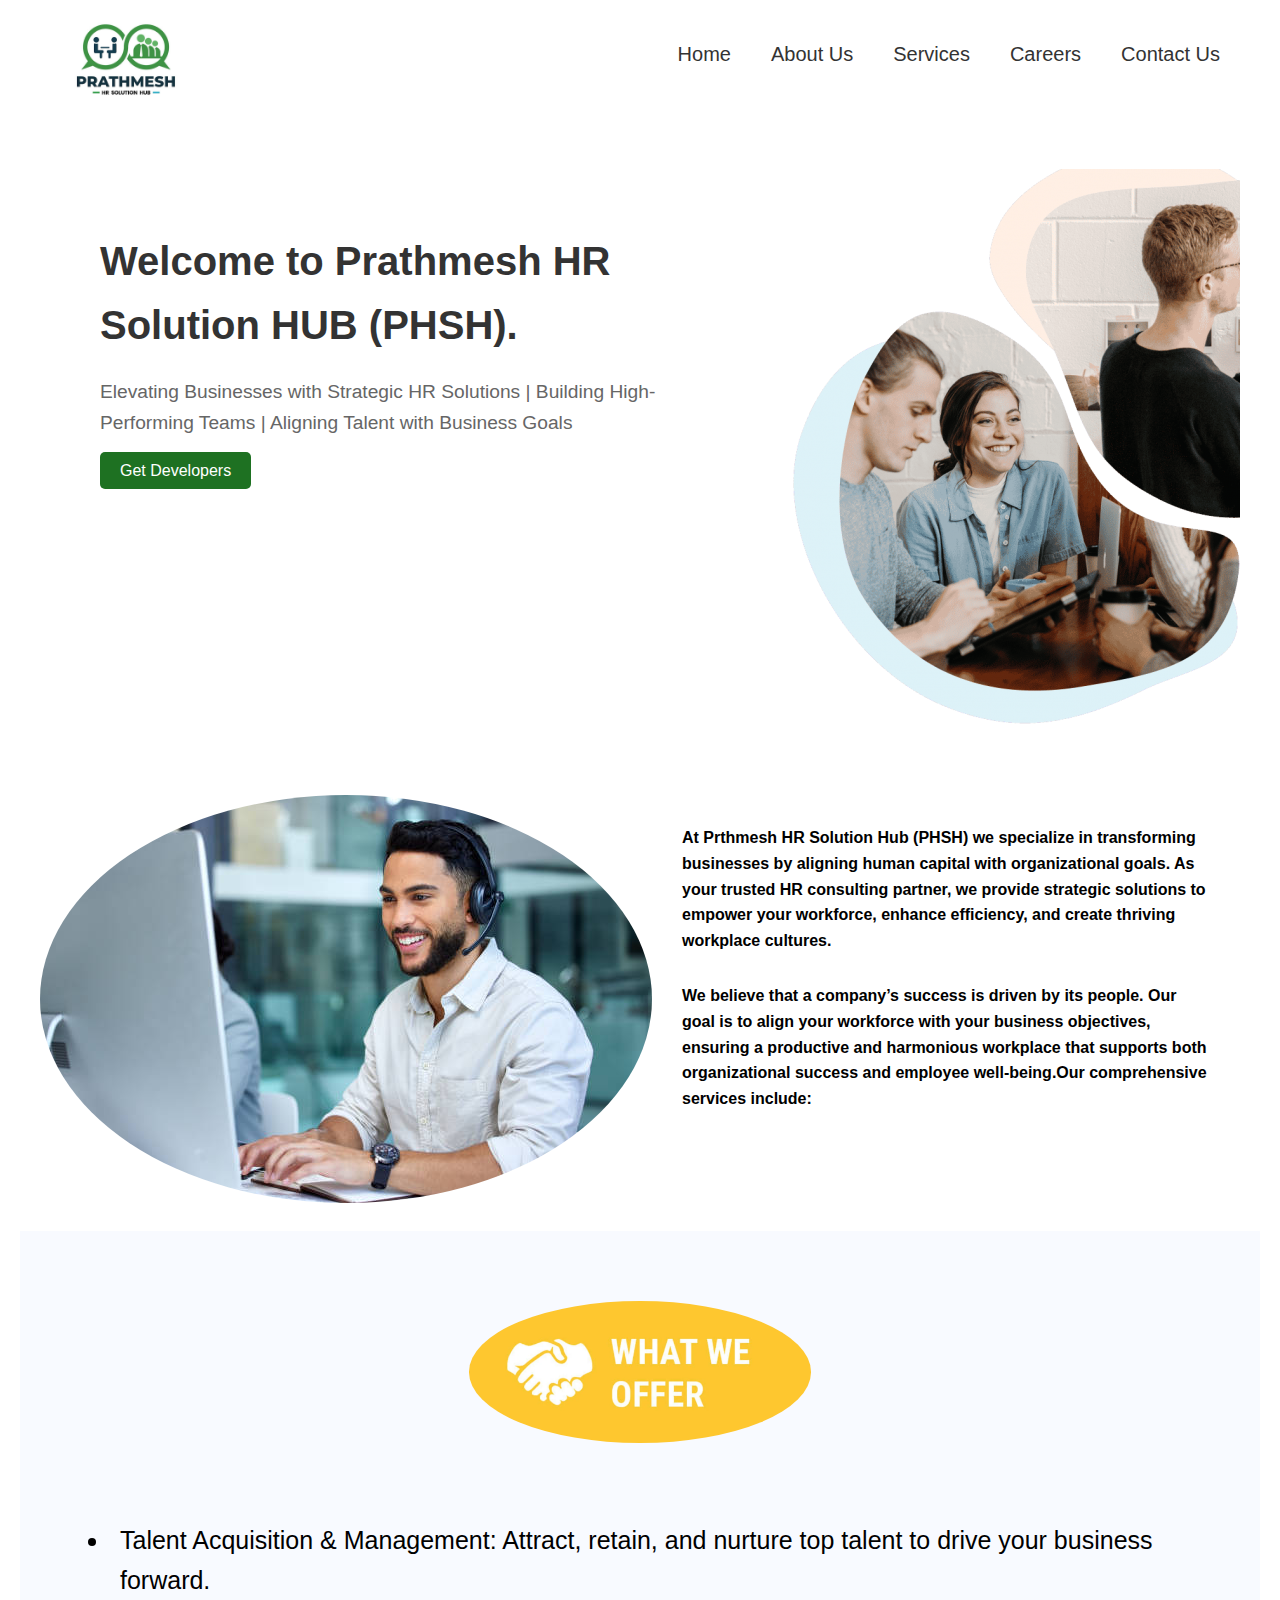
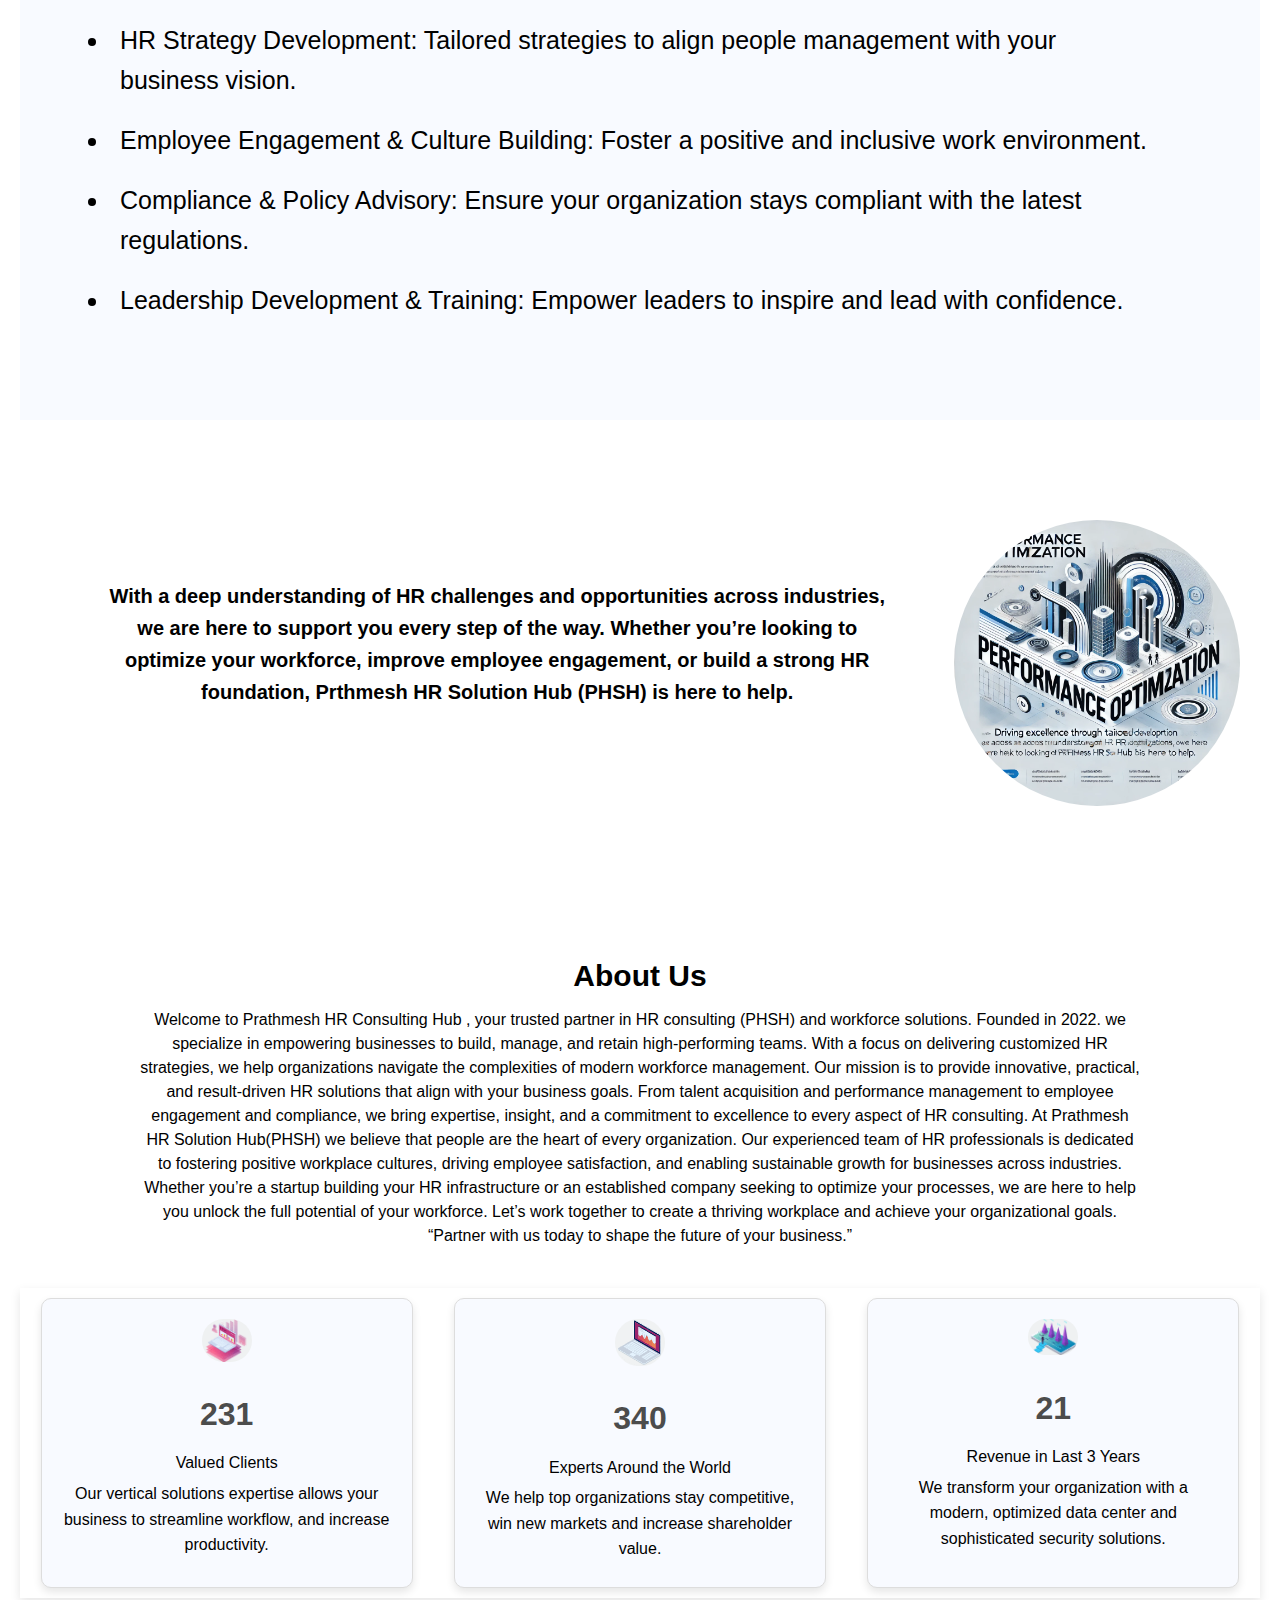
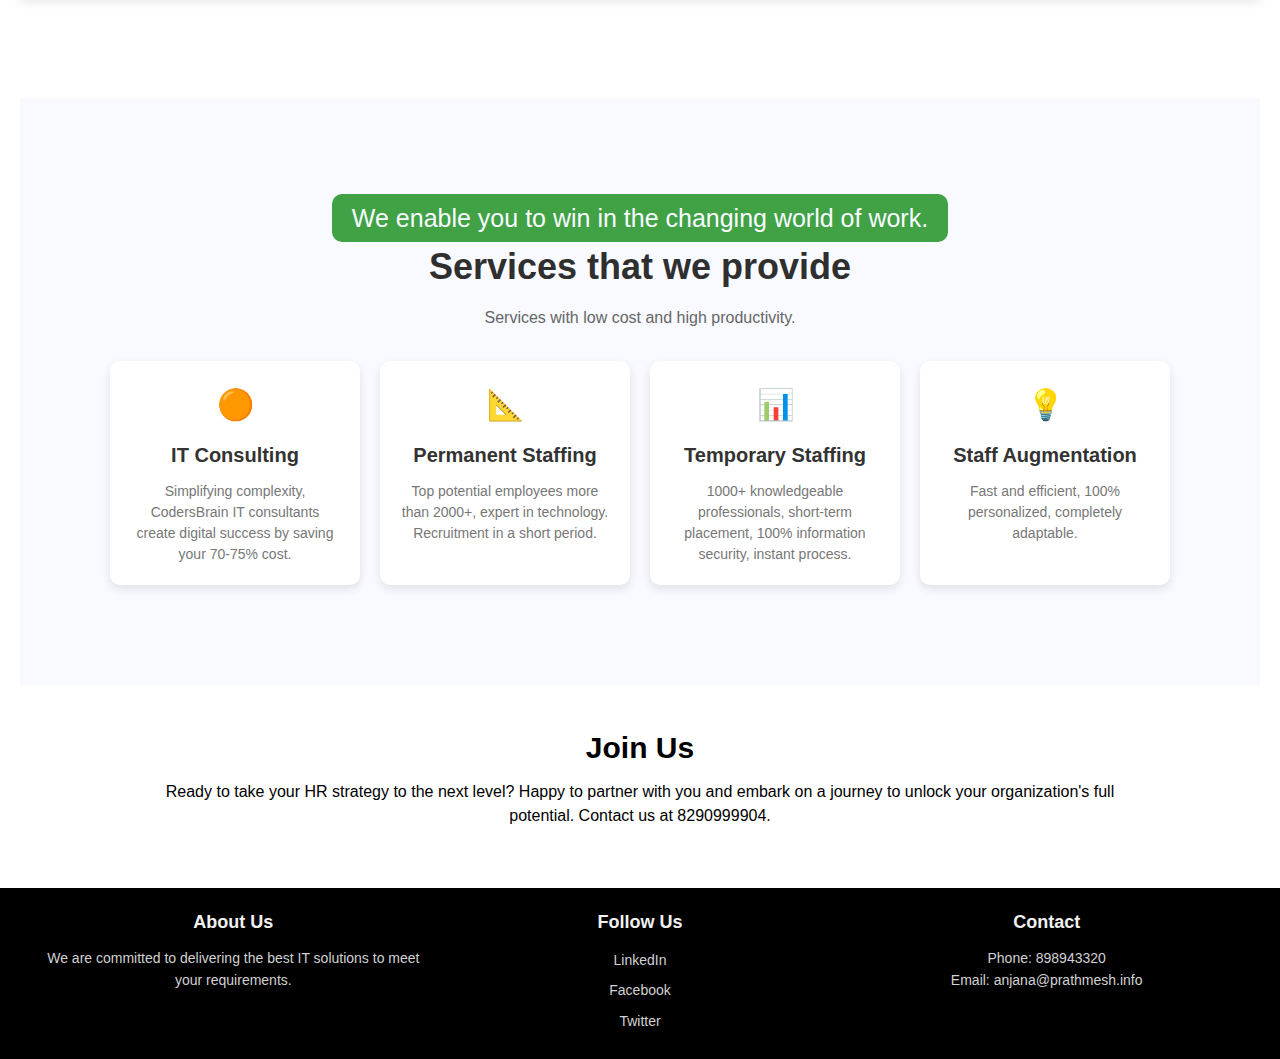
<file: index.html>
<!DOCTYPE html>
<html lang="en">

<head>
  <meta charset="UTF-8">
  <meta name="viewport" content="width=device-width, initial-scale=1.0">
  <title>Prathmesh</title>
  <link rel="stylesheet" href="styles.css">
</head>

<body>
  <header class="header">
    <div class="container">
      <div class="logo">
        <img src="./Company-Title.png" alt="CodersBrain Logo">
      </div>      
      <nav class="nav">        
        <div class="hamburger" id="hamburger">
          <span></span>
          <span></span>
          <span></span>
        </div>
        <ul class="menu" id="menu">
          <li><a href="./index.html">Home</a></li>
          <li><a href="#about-us">About Us</a></li>
          <li><a href="#service">Services</a></li>
          <li><a href="./career.html">Careers</a></li>
          <li><a href="./contact-us.html">Contact Us</a></li>
        </ul>
      </nav>
    </div>
  </header>
  <main>
    <section class="hero">
      <div class="content">
        <h3>Welcome to Prathmesh HR Solution HUB (PHSH).</h3>
        <p>Elevating Businesses with Strategic HR Solutions | Building High-Performing Teams | Aligning Talent with
          Business Goals</p>
        <a href="./contact-us.html" class="cta-button">Get Developers</a>
      </div>
      <div>
        <img src="./Photo-1.png" alt="">
      </div>
    </section>

    <section class="front-section">
      <div>
        <img src="./front-page-image1.jpg" alt="Woman with laptop" class="responsive-hide">
      </div>
      <div>
        <strong>
          <p>
            At Prthmesh HR Solution Hub (PHSH) we specialize in transforming businesses by aligning human capital with
            organizational goals. As your trusted HR consulting partner, we provide strategic solutions to empower your
            workforce, enhance efficiency, and create thriving workplace cultures.
          </p>
        </strong>
        <strong>
          <p>We believe that a company’s success is driven by its people. Our goal is to align your workforce with your
            business objectives, ensuring a productive and harmonious workplace that supports both organizational
            success and employee well-being.Our comprehensive services include:</p>
        </strong>
      </div>
    </section>

    <section class="front-section-2">
      <div class="font-section-image2">
        <img src="./what-we-offer-image.webp" alt="Woman with laptop">
      </div>
      <div class="front-section-points">
        <ul>
          <li>Talent Acquisition & Management: Attract, retain, and nurture top talent to drive your business forward.
          </li>
          <li>HR Strategy Development: Tailored strategies to align people management with your business vision.</li>
          <li>Employee Engagement & Culture Building: Foster a positive and inclusive work environment.</li>
          <li>Compliance & Policy Advisory: Ensure your organization stays compliant with the latest regulations.</li>
          <li>Leadership Development & Training: Empower leaders to inspire and lead with confidence.</li>
        </ul>
      </div>

    </section>
    <section class="front-section-5">      
      <div class="font-section-para">        
        <strong>
          <p>With a deep understanding of HR challenges and opportunities across industries, we are here to support you every step of the way. Whether you’re looking to optimize your workforce, improve employee engagement, or build a strong HR foundation, Prthmesh HR Solution Hub (PHSH) is here to help.</p>
        </strong>
      </div>
      <div class="font-section-5-image">
        <img src="./DALL·E 2024-12-01 12.54.07 - Create an attractive, professional image for a website featuring the heading 'Performance Optimisation' in bold and modern typography, placed at the t.webp" alt="Performance Optimization Image" class="responsive-hide" />
      </div>
    </section>


    <section class="about-us" id="about-us">
      <h1>About Us</h1>
      <p>
        Welcome to Prathmesh HR Consulting Hub , your trusted partner in HR consulting (PHSH) and workforce solutions.
        Founded in 2022. we specialize in empowering businesses to build, manage, and retain high-performing teams. With
        a focus on delivering customized HR strategies, we help organizations navigate the complexities of modern
        workforce management.

        Our mission is to provide innovative, practical, and result-driven HR solutions that align with your business
        goals. From talent acquisition and performance management to employee engagement and compliance, we bring
        expertise, insight, and a commitment to excellence to every aspect of HR consulting.

        At Prathmesh HR Solution Hub(PHSH) we believe that people are the heart of every organization. Our experienced
        team of HR professionals is dedicated to fostering positive workplace cultures, driving employee satisfaction,
        and enabling sustainable growth for businesses across industries.

        Whether you’re a startup building your HR infrastructure or an established company seeking to optimize your
        processes, we are here to help you unlock the full potential of your workforce.

        Let’s work together to create a thriving workplace and achieve your organizational goals.

        “Partner with us today to shape the future of your business.”
      </p>
    </section>
    <section class="stats">
      <div class="stat">
        <img src="./photo-5.png" alt="">
        <h2>231</h2>
        <p>Valued Clients</p>
        <p>Our vertical solutions expertise allows your business to streamline workflow, and increase productivity.</p>
      </div>
      <div class="stat">
        <img src="./photo-3.png" alt="">
        <h2>340</h2>
        <p>Experts Around the World</p>
        <p>We help top organizations stay competitive, win new markets and increase shareholder value.</p>
      </div>
      <div class="stat">
        <img src="./photo-2.png" alt="">
        <h2>21</h2>
        <p>Revenue in Last 3 Years</p>
        <p>We transform your organization with a modern, optimized data center and sophisticated security solutions.</p>
      </div>
    </section>
    <section class="services" id="service">
      <div class="services-header">
        <a>We enable you to win in the changing world of work.</a>
        <h3>Services that we provide</h3>
        <p>Services with low cost and high productivity.</p>
      </div>
      <div class="services-cards">
        <div class="card">
          <div class="icon">🟠</div>
          <h4>IT Consulting</h4>
          <p>
            Simplifying complexity, CodersBrain IT consultants create digital
            success by saving your 70-75% cost.
          </p>
        </div>
        <div class="card">
          <div class="icon">📐</div>
          <h4>Permanent Staffing</h4>
          <p>
            Top potential employees more than 2000+, expert in technology.
            Recruitment in a short period.
          </p>
        </div>
        <div class="card">
          <div class="icon">📊</div>
          <h4>Temporary Staffing</h4>
          <p>
            1000+ knowledgeable professionals, short-term placement, 100%
            information security, instant process.
          </p>
        </div>
        <div class="card">
          <div class="icon">💡</div>
          <h4>Staff Augmentation</h4>
          <p>
            Fast and efficient, 100% personalized, completely adaptable.
          </p>
        </div>
      </div>
    </section>
    <section class="about-us" id="about-us">
      <h1>Join Us</h1>
      <p>
        Ready to take your HR strategy to the next level? Happy to partner with you and embark on a journey to unlock your organization's full potential. Contact us at 8290999904.
      </p>
    </section>
  </main>
  <footer class="footer">
    <div class="footer-container">
      <!-- About Us Section -->
      <div class="footer-section">
        <h3>About Us</h3>
        <p>We are committed to delivering the best IT solutions to meet your requirements.</p>
      </div>

      <!-- Social Media Links -->
      <div class="footer-section">
        <h3>Follow Us</h3>
        <ul class="social-links">
          <li><a href="https://www.linkedin.com/company/prathmesh-hr-solution-hub/" target="_blank">LinkedIn</a></li>
          <li><a href="https://www.facebook.com/share/3ssQZSpgFmwzmpZf/?mibextid=kFxxJD" target="_blank">Facebook</a>
          </li>
          <li><a href="#" target="_blank">Twitter</a></li>
        </ul>
      </div>

      <!-- Contact Details -->
      <div class="footer-section">
        <h3>Contact</h3>
        <p>Phone: <a href="tel:898943320">898943320</a></p>
        <p>Email: <a href="mailto:email@outlook.com">anjana@prathmesh.info</a></p>
      </div>
    </div>
  </footer>
  <script src="script.js"></script>
</body>

</html>
</file>
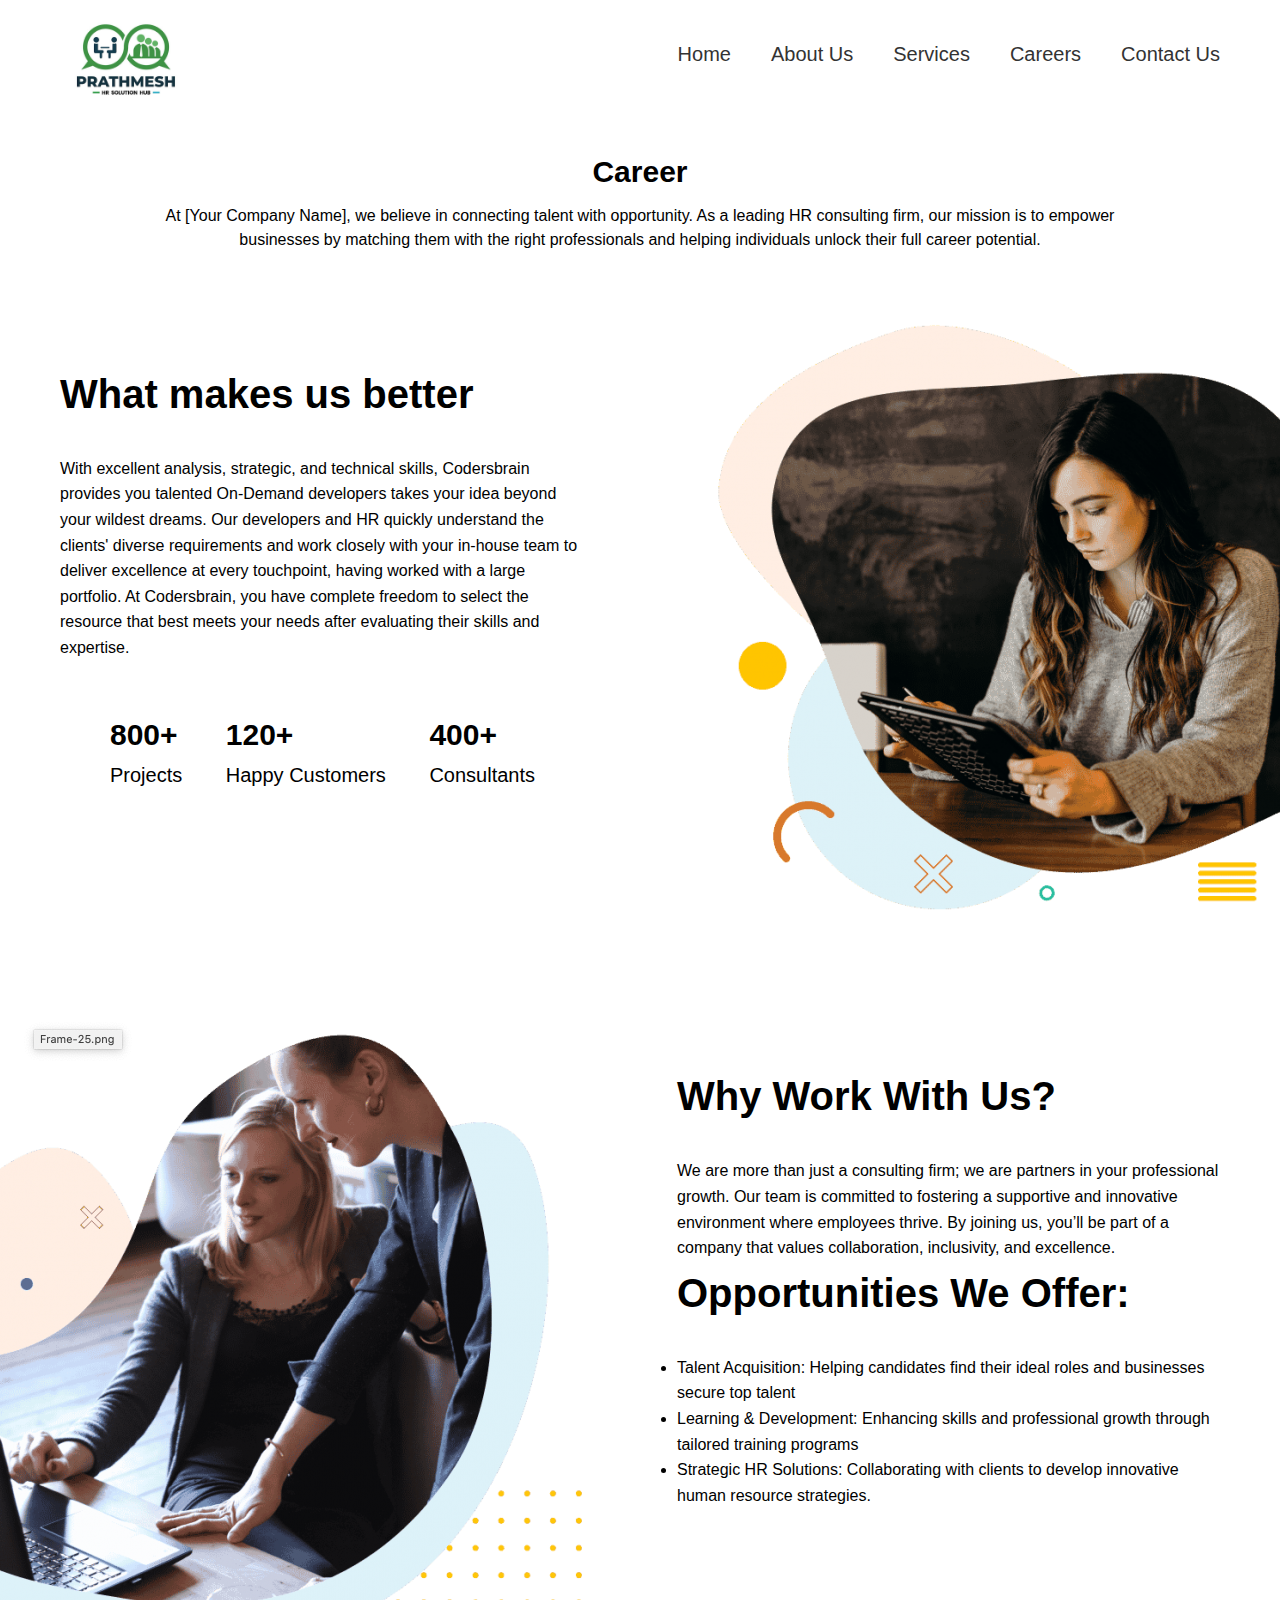
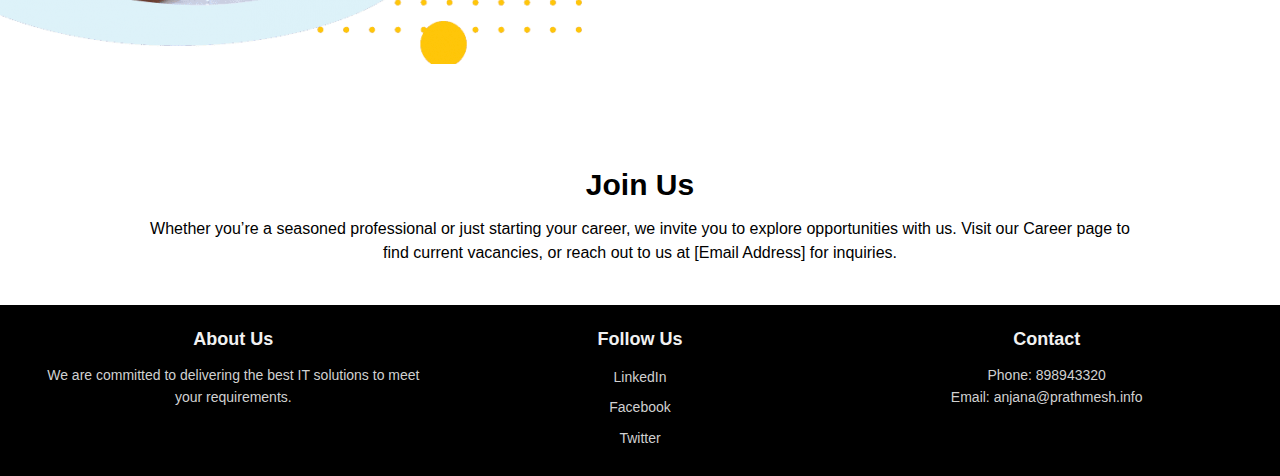
<file: career.html>
<!DOCTYPE html>
<html lang="en">
<head>
    <meta charset="UTF-8">
    <meta name="viewport" content="width=device-width, initial-scale=1.0">
    <title>Document</title>
    <link rel="stylesheet" href="styles.css">
</head>
<body>
    <header class="header">
        <div class="container">
            <div class="logo">
                <img src="./Company-Title.png" alt="CodersBrain Logo">
            </div>
            <nav class="nav">
                <button class="menu-toggle" id="menu-toggle">☰</button>
                <ul class="menu" id="menu">
                    <li><a href="./index.html">Home</a></li>
                    <li><a href="#about-us">About Us</a></li>
                    <li><a href="#service">Services</a></li>
                    <li><a href="./career.html">Careers</a></li>
                    <li><a href="./contact-us.html">Contact Us</a></li>
                </ul>
            </nav>
        </div>
    </header> 
    <section class="about-us" id="about-us">
        <h1>Career</h1>
        <p>
            At [Your Company Name], we believe in connecting talent with opportunity. As a leading HR consulting firm, our mission is to empower businesses by matching them with the right professionals and helping individuals unlock their full career potential.
        </p>
      </section>

      <section class="hero-section">
        <div class="content">
            <h1>What makes us better</h1>
            <p>
                With excellent analysis, strategic, and technical skills, Codersbrain
                provides you talented On-Demand developers takes your idea beyond
                your wildest dreams. Our developers and HR quickly understand the clients'
                diverse requirements and work closely with your in-house team to deliver
                excellence at every touchpoint, having worked with a large portfolio.
                At Codersbrain, you have complete freedom to select the resource that best
                meets your needs after evaluating their skills and expertise.
            </p>
            <div class="carreer-stats">
                <div class="carrer-stat">
                    <h2>800+</h2>
                    <p>Projects</p>
                </div>
                <div class="carrer-stat">
                    <h2>120+</h2>
                    <p>Happy Customers</p>
                </div>
                <div class="carrer-stat">
                    <h2>400+</h2>
                    <p>Consultants</p>
                </div>
            </div>
        </div>
        <div class="image">
            <img src="./career-photo-1.png" alt="Woman with laptop">
        </div>
    </section>

    <section class="hero-section">
        <div class="image">
            <img src="./career-image3.png" alt="Woman with laptop">
        </div>
        <div class="content">
            <h1>Why Work With Us?</h1>
            <p>
                We are more than just a consulting firm; we are partners in your professional growth. Our team is committed to fostering a supportive and innovative environment where employees thrive. By joining us, you’ll be part of a company that values collaboration, inclusivity, and excellence.
            </p>
            <h1>Opportunities We Offer:</h1>
            <ul>
                <li>Talent Acquisition: Helping candidates find their ideal roles and businesses secure top talent</li>
                <li>Learning & Development: Enhancing skills and professional growth through tailored training programs</li>
                <li>Strategic HR Solutions: Collaborating with clients to develop innovative human resource strategies.</li>
            </ul>
        </div>
        
    </section>

    <section class="about-us" id="about-us">
        <h1>Join Us</h1>
        <p>
            Whether you’re a seasoned professional or just starting your career, we invite you to explore opportunities with us. Visit our Career page to find current vacancies, or reach out to us at [Email Address] for inquiries.
        </p>
      </section>

      <footer class="footer">
        <div class="footer-container">
          <!-- About Us Section -->
          <div class="footer-section">
            <h3>About Us</h3>
            <p>We are committed to delivering the best IT solutions to meet your requirements.</p>
          </div>
    
          <!-- Social Media Links -->
          <div class="footer-section">
            <h3>Follow Us</h3>
            <ul class="social-links">
              <li><a href="https://www.linkedin.com/company/prathmesh-hr-solution-hub/" target="_blank">LinkedIn</a></li>
              <li><a href="https://www.facebook.com/share/3ssQZSpgFmwzmpZf/?mibextid=kFxxJD" target="_blank">Facebook</a>
              </li>
              <li><a href="#" target="_blank">Twitter</a></li>
            </ul>
          </div>
    
          <!-- Contact Details -->
          <div class="footer-section">
            <h3>Contact</h3>
            <p>Phone: <a href="tel:898943320">898943320</a></p>
            <p>Email: <a href="mailto:email@gmail.com">anjana@prathmesh.info</a></p>
          </div>
        </div>
      </footer>
      <script src="script.js"></script>
</body>
</html>
</file>
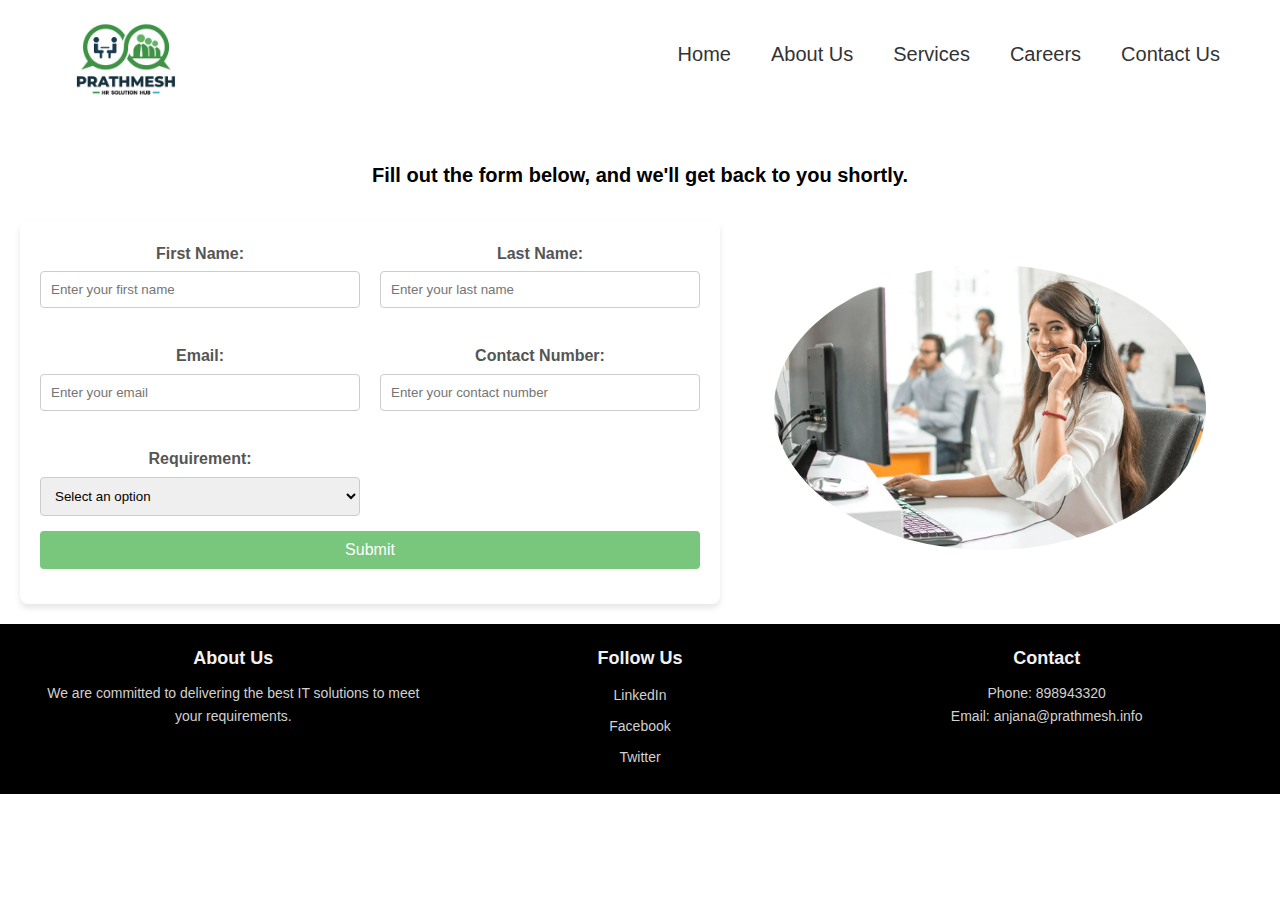
<file: contact-form.html>
<!DOCTYPE html>
<html lang="en">

<head>
    <meta charset="UTF-8">
    <meta name="viewport" content="width=device-width, initial-scale=1.0">
    <title>Contact Form</title>
    <link rel="stylesheet" href="styles.css">
</head>

<body>
    <header class="header">
        <div class="container">
            <div class="logo">
                <img src="./Company-Title.png" alt="CodersBrain Logo">
            </div>
            <nav class="nav">
                <button class="menu-toggle" id="menu-toggle">☰</button>
                <ul class="menu" id="menu">
                    <li><a href="./index.html">Home</a></li>
                    <li><a href="#about-us">About Us</a></li>
                    <li><a href="#service">Services</a></li>
                    <li><a href="./career.html">Careers</a></li>
                    <li><a href="./contact-us.html">Contact Us</a></li>
                </ul>
            </nav>
        </div>
    </header>
    <main>
        <section>
            <div class="form">
                <strong>
                    <p>Fill out the form below, and we'll get back to you shortly.</p>
                </strong>
            </div>
        </section>
        <section class="form-section">
            <div class="form-container">
                <form id="dynamicForm" action="https://wa.link/uv3gkd">
                    <div class="form-grid">
                        <div class="form-group">
                            <label for="firstName">First Name:</label>
                            <input type="text" id="firstName" name="firstName" placeholder="Enter your first name"
                                required>
                        </div>
                        <div class="form-group">
                            <label for="lastName">Last Name:</label>
                            <input type="text" id="lastName" name="lastName" placeholder="Enter your last name"
                                required>
                        </div>
                        <div class="form-group">
                            <label for="email">Email:</label>
                            <input type="email" id="email" name="email" placeholder="Enter your email" required>
                        </div>
                        <div class="form-group">
                            <label for="contactNumber">Contact Number:</label>
                            <input type="tel" id="contactNumber" name="contactNumber"
                                placeholder="Enter your contact number" required>
                        </div>
                        <div class="form-group">
                            <label for="requirement">Requirement:</label>
                            <select id="requirement" name="requirement" required>
                                <option value="">Select an option</option>
                                <option value="hireDeveloper">Hire Developers</option>
                                <option value="jobseeker">Jobseeker</option>
                                <option value="enquiry">Enquiry</option>
                            </select>
                        </div>
                    </div>
                    <div id="descriptionContainer" class="hidden">
                        <label for="description">Description:</label>
                        <textarea id="description" name="description"
                            placeholder="Describe your requirement"></textarea>
                    </div>
                    <div id="resumeContainer" class="hidden">
                        <label for="resume">Upload Resume:</label>
                        <input type="file" id="resume" name="resume" accept=".pdf, .doc, .docx">
                    </div>
                    <button type="submit">Submit</button>
                </form>
            </div>
            <div class="contact-image">
                <img src="./contacting-us.png" alt="">
            </div>
        </section>
    </main>

    <script src="script.js"></script>
    <footer class="footer">
        <div class="footer-container">
            <!-- About Us Section -->
            <div class="footer-section">
                <h3>About Us</h3>
                <p>We are committed to delivering the best IT solutions to meet your requirements.</p>
            </div>

            <!-- Social Media Links -->
            <div class="footer-section">
                <h3>Follow Us</h3>
                <ul class="social-links">
                    <li><a href="https://www.linkedin.com/company/prathmesh-hr-solution-hub/"
                            target="_blank">LinkedIn</a></li>
                    <li><a href="https://www.facebook.com/share/3ssQZSpgFmwzmpZf/?mibextid=kFxxJD"
                            target="_blank">Facebook</a></li>
                    <li><a href="#" target="_blank">Twitter</a></li>
                </ul>
            </div>

            <!-- Contact Details -->
            <div class="footer-section">
                <h3>Contact</h3>
                <p>Phone: <a href="tel:898943320">898943320</a></p>
                <p>Email: <a href="mailto:email@gmail.com">anjana@prathmesh.info</a></p>
            </div>
        </div>
    </footer>
</body>

</html>
</file>
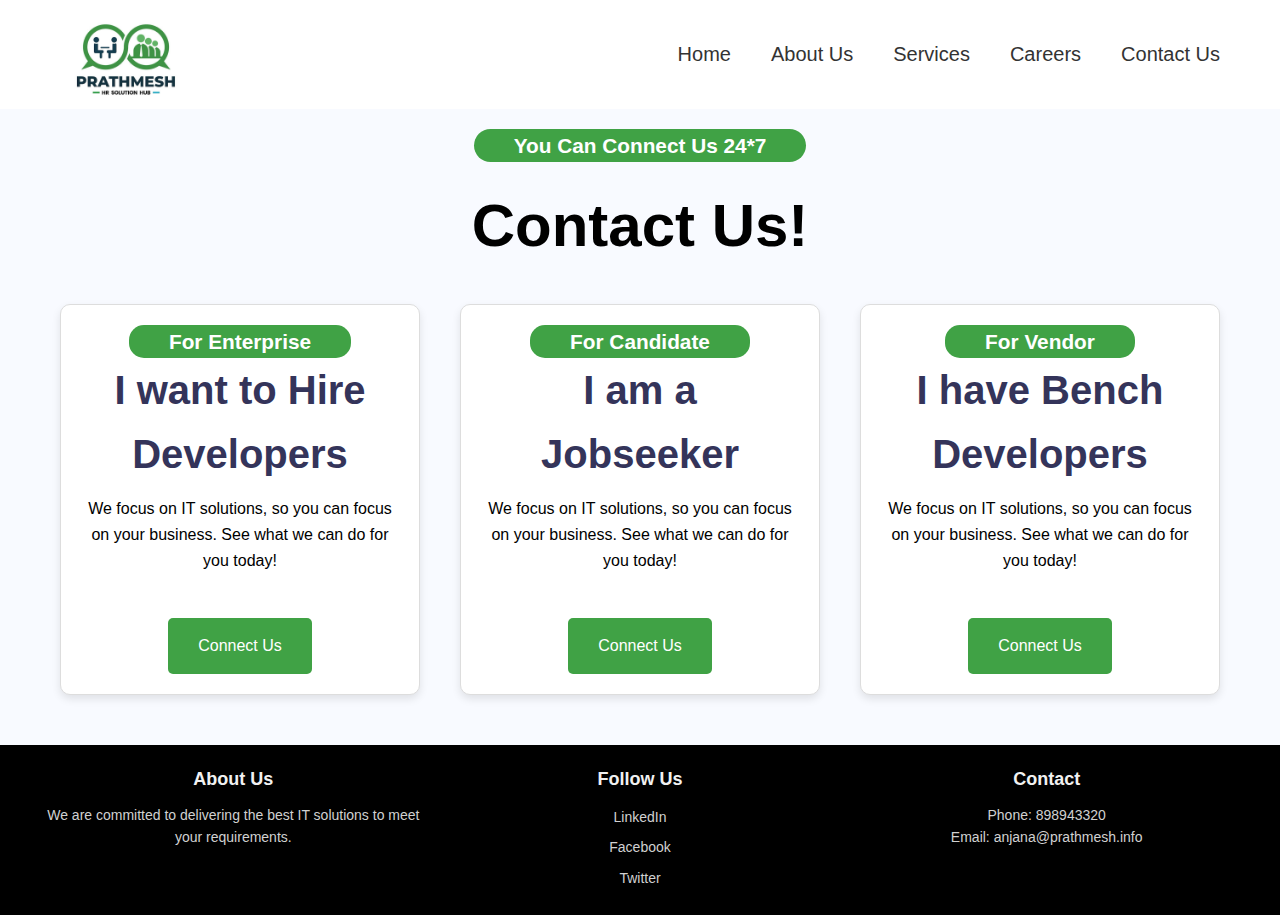
<file: contact-us.html>
<!DOCTYPE html>
<html lang="en">
<head>
    <meta charset="UTF-8">
    <meta name="viewport" content="width=device-width, initial-scale=1.0">
    <title>Contact Us - Codersbrain</title>
    <link rel="stylesheet" href="styles.css">
</head>
<body> 
    <header class="header">
        <div class="container">
            <div class="logo">
                <img src="./Company-Title.png" alt="CodersBrain Logo">
            </div>
            <nav class="nav">
                <button class="menu-toggle" id="menu-toggle">☰</button>
                <ul class="menu" id="menu">
                    <li><a href="./index.html">Home</a></li>
          <li><a href="#about-us">About Us</a></li>
          <li><a href="#service">Services</a></li>
          <li><a href="./career.html">Careers</a></li>
          <li><a href="./contact-us.html">Contact Us</a></li>
                </ul>
            </nav>
        </div>
    </header>   
    <main class="contact-main">
        <section class="contact-us">
            <div class="contact-header">
                <strong><a href="">You Can Connect Us 24*7</a></strong>
                <strong><h1>Contact Us!</h1></strong>
            </div>        
        </section>
        <section class="contact-options">
            <div class="contact-card"> 
                <strong><a class="contact-card-1">For Enterprise</a></strong>
                <strong><h2>I want to Hire Developers</h2></strong>                                
                <p>We focus on IT solutions, so you can focus on your business. See what we can do for you today!</p>
                <a href="contact-form.html" class="btn">Connect Us</a>
            </div>
            <div class="contact-card">
                <strong><a class="contact-card-1">For Candidate</a></strong>
                <strong><h2>I am a Jobseeker</h2></strong>
                <p>We focus on IT solutions, so you can focus on your business. See what we can do for you today!</p>
                <a href="contact-form.html" class="btn">Connect Us</a>
            </div>
            <div class="contact-card">
                <strong><a class="contact-card-1">For Vendor</a></strong>
                <strong><h2>I have Bench Developers</h2></strong>                
                <p>We focus on IT solutions, so you can focus on your business. See what we can do for you today!</p>
                <a href="contact-form.html" class="btn">Connect Us</a>
            </div>
        </section>
    </main>
    <footer class="footer">
        <div class="footer-container">
            <!-- About Us Section -->
            <div class="footer-section">
                <h3>About Us</h3>
                <p>We are committed to delivering the best IT solutions to meet your requirements.</p>
            </div>
    
            <!-- Social Media Links -->
            <div class="footer-section">
                <h3>Follow Us</h3>
                <ul class="social-links">
                    <li><a href="https://www.linkedin.com/company/prathmesh-hr-solution-hub/" target="_blank">LinkedIn</a></li>
                    <li><a href="https://www.facebook.com/share/3ssQZSpgFmwzmpZf/?mibextid=kFxxJD" target="_blank">Facebook</a></li>
                    <li><a href="#" target="_blank">Twitter</a></li>
                </ul>
            </div>
    
            <!-- Contact Details -->
            <div class="footer-section">
                <h3>Contact</h3>
                <p>Phone: <a href="tel:898943320">898943320</a></p>
                <p>Email: <a href="mailto:email@gmail.com">anjana@prathmesh.info</a></p>
            </div>
        </div>
    </footer>
</body>
</html>
</file>
<file: styles.css>
/* General Reset */
* {
    margin: 0;
    padding: 0;
    box-sizing: border-box;
}

/* Body Styling */
body {
    font-family: Arial, sans-serif;
    line-height: 1.6;
}

/* Header Section */
.header {
    background: #ffffff;
    position: sticky;
    font-size: large;
    top: 0;
    z-index: 1000;
}

.container {
    max-width: 1200px;
    margin: 0 auto;
    padding: 0 20px;
    display: flex;
    justify-content: space-between;
    align-items: center;
}

.logo img {
    margin-top: 20px;
    max-height: 80px;
    
}

.nav .menu {
    list-style: none;
    display: flex;
    gap: 40px;
}

.nav .menu a {
    text-decoration: none;
    color: #333;
    font-size: 20px;
}

.nav .menu-toggle {
    display: none;
    font-size: 24px;
    background: none;
    border: none;
    cursor: pointer;
}

/* Hero Section */
.hero {
    display: flex;
    background: #ffffff;    
    padding: 40px 20px;
}

.content {
    padding: 60px;
}

.hero h3 {    
    font-size: 2.5rem;
    color: #333;
}

.hero p {
    font-size: 1.2rem;
    color: #666;
    margin: 20px 0;
}

.cta-button {
    padding: 10px 20px;
    background: #1e7122;
    color: #fff;
    text-decoration: none;
    border-radius: 5px;
    font-size: 1rem;
}

/* Highlight Section */
.highlight {
    text-align: center;
    background: #6c63ff;
    color: #fff;
    padding: 20px;
    font-size: 1.2rem;
}


/* Second page */
.services {
    padding: 100px 20px;
    background-color: #f8faff;
    text-align: center;
  }
  
  .services-header h2 {
    color: #f8faff;
    font-size: 24px;
    margin-bottom: 10px;
  }

  .service-header-1{
    background-color: #40a245;
    border-radius: 5px;

  }
  .services-header a{
    color: #f8faff;
    font-size: 25px;
    background-color: #40a245;
    padding: 10px 20px;
    border-radius: 10px;
  }
  
  .services-header h3 {
    font-size: 36px;
    color: #2f2f2f;
    margin-bottom: 10px;
  }
  
  .services-header p {
    color: #666666;
    font-size: 16px;
  }
  
  .services-cards {
    display: flex;
    flex-wrap: wrap;
    justify-content: center;
    gap: 20px;
    margin-top: 30px;
  }
  
  .card {
    background: #ffffff;
    box-shadow: 0px 4px 10px rgba(0, 0, 0, 0.1);
    border-radius: 10px;
    width: 250px;
    padding: 20px;
    text-align: center;
    transition: transform 0.3s ease;
  }
  
  .card:hover {
    transform: translateY(-10px);
  }
  
  .icon {
    font-size: 30px;
    margin-bottom: 10px;
  }
  
  .card h4 {
    color: #333333;
    font-size: 20px;
    margin-bottom: 10px;
  }
  
  .card p {
    color: #777777;
    font-size: 14px;
    line-height: 1.5;
  }

main {
    padding: 20px;
}

.about-us {
    max-width: 1000px;
    margin: 0 auto;
    padding-top: 30px;
    text-align: center;
    line-height: 1.5;
    margin-bottom: 40px;
}
.about-us h1{
    padding: 10px;
    font-size: 30px;
}

.stats {
    display: flex;
    justify-content: space-around;
    text-align: center;
    box-shadow: 0px 4px 10px rgba(0, 0, 0, 0.1);
    flex-wrap: wrap;
    margin-bottom: 100px;
}

.stat {
    background: #f8faff;
    border: 1px solid #ddd;
    border-radius: 10px;
    padding: 20px;
    width: 30%;
    box-shadow: 0 4px 8px rgba(0, 0, 0, 0.1);
    margin: 10px;
}

.stat:hover {
    transform: translateY(-10px);
  }

.stat img {
    max-width: 50px;
    border-radius: 30px;    
    margin-bottom: 10px;
}

.stat h2 {
    font-size: 2em;
    color: #4c4c4c;
    margin: 10px 0;
}

.stat p {
    font-size: 1em;
    margin: 5px 0;
}


/* Contact-us form css */


.contact-main{
    background: #f8faff;
}

header h1 {
    font-size: 2.5em;
    color: #4c4c8c;
}

header p {
    font-size: 1.2em;
    color: #666;
}

.contact-options {
    display: flex;
    justify-content: space-around;
    padding: 20px;
    flex-wrap: wrap;
}

.contact-card {
    background: #fff;
    border: 1px solid #ddd;
    border-radius: 10px;
    padding: 20px;
    width: 30%;
    box-shadow: 0 4px 8px rgba(0, 0, 0, 0.1);
    margin: 10px;
    text-align: center;
}

.contact-card-1{
    padding: 5px 40px;
    background: #40a245;
    color: #fff;
    text-decoration: none;
    border-radius: 15px;
    font-size: 1.3rem;
}

.contact-card h2 {
    font-size: 2.5em;
    color: #34345a;
}

.contact-card p {
    margin: 10px 0;
    margin-bottom: 30px;
}

.contact-card .btn {
    display: inline-block;
    margin-top: 15px;
    padding: 15px 30px;
    background: #40a245;
    color: #fff;
    text-decoration: none;
    border-radius: 5px;
}

.contact-card .btn:hover {
    background: #40a245;
}

.contact-form {
    max-width: 600px;
    margin: 20px auto;
    background: #fff;
    padding: 20px;
    border: 1px solid #ddd;
    border-radius: 10px;
}

.contact-form label {
    display: block;
    margin: 10px 0 5px;
}

.contact-form input {
    width: 100%;
    padding: 10px;
    margin-bottom: 15px;
    border: 1px solid #ddd;
    border-radius: 5px;
}

.contact-form button {
    width: 100%;
    padding: 10px;
    background: #40a245;
    color: #fff;
    border: none;
    border-radius: 5px;
    font-size: 1em;
}

.contact-header{
    align-items: center;
    text-align: center;
}

.contact-header a{
    padding: 5px 40px;
    background: #40a245;
    color: #fff;
    text-decoration: none;
    border-radius: 20px;
    font-size: 1.3rem;
}

.contact-header h1{
    font-size: 60px;
    margin-top: 1rem;
}

.form{
    align-items: center;
    text-align: center;
}

.form p{
    font-size: 20px;
    padding: 30px;
}
.form-section{
    width: 100%;
    display: flex;
    justify-content: space-between;
    text-align: center;
    align-items: center;   
}

.form-section img{
    width: 80%;
    border-radius: 50%;
}
.contact-image{
    font-size: 20px;
}


/* Form page csss */


.form-container {
    background: #fff;
    padding: 20px;
    border-radius: 8px;
    box-shadow: 0 4px 6px rgba(0, 0, 0, 0.1);
    width: 100%;
    max-width: 700px;
}

label {
    display: block;
    margin-bottom: 5px;
    font-weight: bold;
    color: #555;
}

input, select, textarea, button {
    width: 100%;
    padding: 10px;
    margin-bottom: 15px;
    border: 1px solid #ccc;
    border-radius: 4px;
}

textarea {
    resize: none;
    height: 100px;
}

button {
    background-color: #79c67d;
    color: white;
    font-size: 16px;
    border: none;
    cursor: pointer;
    transition: background-color 0.3s;
}

button:hover {
    background-color: #1e7122;
}

.hidden {
    display: none;
}

/* Grid Layout for Form */
.form-grid {
    display: grid;
    grid-template-columns: repeat(2, 1fr);
    gap: 20px;
}

.form-group {
    display: flex;
    flex-direction: column;
}

/* Ensure dropdown, description, and resume remain full-width */
#requirement, #descriptionContainer, #resumeContainer {
    grid-column: span 2;
}



/* Footer Styling */
.footer {
    background-color: #000; /* Black background */
    color: #fff; /* White text */
    padding: 20px;
    text-align: center;
}

.footer-container {
    display: flex;
    justify-content: space-around;
    flex-wrap: wrap; /* Ensures responsiveness */
    gap: 20px;
    max-width: 1200px;
    margin: 0 auto;
}

.footer-section {
    flex: 1; /* Each section takes equal width */
    min-width: 200px; /* Minimum width for responsiveness */
}

.footer-section h3 {
    margin-bottom: 10px;
    font-size: 18px;
    color: #f1f1f1;
}

.footer-section p, .footer-section a {
    font-size: 14px;
    color: #d1d1d1;
    text-decoration: none;
}

.footer-section a:hover {
    text-decoration: underline;
    color: #6c63ff; /* Highlight link color */
}

.social-links {
    list-style-type: none;
    padding: 0;
    margin: 0;
}

.social-links li {
    margin-bottom: 5px;
}

.social-links li a {
    color: #d1d1d1;
    text-decoration: none;
    font-size: 14px;
}

.social-links li a:hover {
    color: #6c63ff;
}



/* carreer css */
.hero-section{
    display: flex;
    margin: 50px 0px;
}
.content h1{
    font-size: 40px;
    margin-bottom: 30px;
}

.carreer-stats{
    display: flex;
    margin: 50px;
    justify-content: space-between;
    font-size: 20px;
}

.carrer-section-2{
    margin: 20px;
    background-color: #f8faff;
    box-shadow: 0 4px 6px rgba(0, 0, 0, 0.1);
    display: flex;
}
.career-section-3{
    background-color: white;
    margin: 30px;
    box-shadow: 0 4px 6px rgba(0, 0, 0, 0.1);
}



.front-section{
    display: flex;
    margin: 20px;
}

.front-section img{
    border-radius: 50%;
}

.front-section p{
    margin: 30px;
    
}

.front-section-2{   
    padding: 50px;
    background-color: #f8faff;
    
   
}

.font-section-image2{
    text-align: center; 
    align-items: center;
}
.front-section-2 li {    
    font-size: 25px;
    padding: 10px;
    
}

.front-section-2 img{
    border-radius: 80%;
    width: 30%;
    margin: 20px;
    
}
.front-section-points{
    margin: 40px;
}


.front-section-5{
    display: flex;
    justify-content: space-between;
    padding: 100px 20px;
}
.font-section-para p{
    font-size: 20px;
}
.font-section-para{
    text-align: center;
    padding: 60px;
}

.font-section-5-image img{
    width: 100%;
    border-radius: 80%;
    
}



/* responsive design.. */


/* Responsive Design */
@media (max-width: 1200px) {
    .hero {
        flex-direction: column;
        text-align: center;
    }

    .hero img {
        max-width: 100%;
        margin: 20px auto;
    }

    .content {
        padding: 20px;
    }

    .services-cards {
        flex-wrap: wrap;
        justify-content: center;
    }

    .card {
        width: 45%;
    }

    .stats {
        flex-direction: column;
    }

    .stat {
        width: 90%;
        margin: 20px auto;
    }
}

@media (max-width: 768px) {
    .nav .menu {
        display: none;
        flex-direction: column;
        gap: 20px;
        background: #fff;
        position: absolute;
        top: 70px;
        right: 20px;
        padding: 20px;
        border: 1px solid #ccc;
        border-radius: 8px;
        z-index: 1000;
    }
    .responsive-hide {
        display: none;
    }

    .nav .hamburger {
        display: block;
        cursor: pointer;
    }

    .hamburger span {
        display: block;
        height: 3px;
        width: 25px;
        background: #333;
        margin: 5px 0;
    }

    .menu.show {
        display: flex;
    }

    .hero {
        padding: 20px 10px;
    }

    .content h3 {
        font-size: 1.8rem;
    }

    .content p {
        font-size: 1rem;
    }

    .cta-button {
        font-size: 0.9rem;
        padding: 8px 15px;
    }

    .services-cards .card {
        width: 100%;
    }

    .stat {
        width: 100%;
    }

    .stats,
    .services-cards {
        flex-direction: column;
        gap: 20px;
    }

    .stat,
    .card {
        width: 100%;
        margin: 0 auto;
    }


    .hero-section {
        flex-direction: column;
        align-items: center;
    }

    .hero-section .image img {
        max-width: 100%;
        height: auto;
    }

    .content {
        padding: 20px;
    }
}

@media (max-width: 480px) {
    header {
        padding: 10px;
    }

    .logo img {
        max-width: 60px;
    }

    .nav .menu a {
        font-size: 16px;
    }

    .content h3 {
        font-size: 1.5rem;
    }

    .content p {
        font-size: 0.9rem;
    }

    .cta-button {
        font-size: 0.8rem;
    }

    .footer-container {
        flex-direction: column;
        align-items: center;
    }
    .footer-section {
        margin: 10px 0;
        text-align: center;
    }

    .footer-section {
        width: 100%;
        margin-bottom: 20px;
    }
}



/* Media Queries for Responsive Design */
@media screen and (max-width: 768px) {
    .menu {
        flex-direction: column;
        display: none;
        background-color: #f9f9f9;
        width: 100%;
        position: absolute;
        top: 50px;
        left: 0;
        z-index: 1000;
    }

    .menu.open {
        display: flex;
    }

    .menu-toggle {
        display: block;
    }

    .hero-section {
        flex-direction: column;
        text-align: center;
    }

    .hero-section .image img {
        max-width: 90%; /* Ensure images stay within the viewport */
        margin: 0 auto;
    }

    .career-stats {
        flex-direction: column;
        align-items: center;
    }

    .footer-section {
        flex: 1 1 100%;
    }
}

@media (max-width: 480px) {    

    .logo img {
        max-width: 50px;
    }

    .contact-header h1 {
        font-size: 1.8rem;
    }

    .contact-card {
        width: 90%;
        margin: 10px auto;
    }

    .services-cards .card,
    .stats .stat {
        width: 100%;
        margin: 10px 0;
    }

    .footer-container {
        flex-direction: column;
        gap: 10px;
    }
}



/* Responsive Design for Navigation Menu */
@media (max-width: 768px) {
    .nav .menu {
        display: none;
        flex-direction: column;
        gap: 10px;
        background: #fff;
        position: absolute;
        top: 50px;
        right: 20px;
        padding: 10px;
        border: 1px solid #ccc;
        border-radius: 5px;
        box-shadow: 0px 4px 6px rgba(0, 0, 0, 0.1);
    }

    .menu.show {
        display: flex;
    }

    .menu-toggle {
        display: block;
    }
}

/* Responsive Adjustments for Form Section */
@media (max-width: 768px) {
    .form-grid {
        grid-template-columns: 1fr; /* Single-column layout */
        gap: 10px;
    }

    .form-section {
        flex-direction: column;
        align-items: center;
    }

    .form-section img {
        width: 100%;
        max-width: 300px;
    }

    .form-container {
        width: 90%; /* Take most of the screen width */
    }
}

/* Footer Responsiveness */
@media (max-width: 768px) {
    .footer-container {
        flex-direction: column;
        align-items: center;
        gap: 20px;
    }

    .footer-section {
        text-align: center;
    }
}

/* Responsive Adjustments for Hero Section */
@media (max-width: 480px) {
    .hero {
        padding: 10px;
    }

    .hero h3 {
        font-size: 1.5rem;
    }

    .cta-button {
        font-size: 0.8rem;
    }
}
</file>
